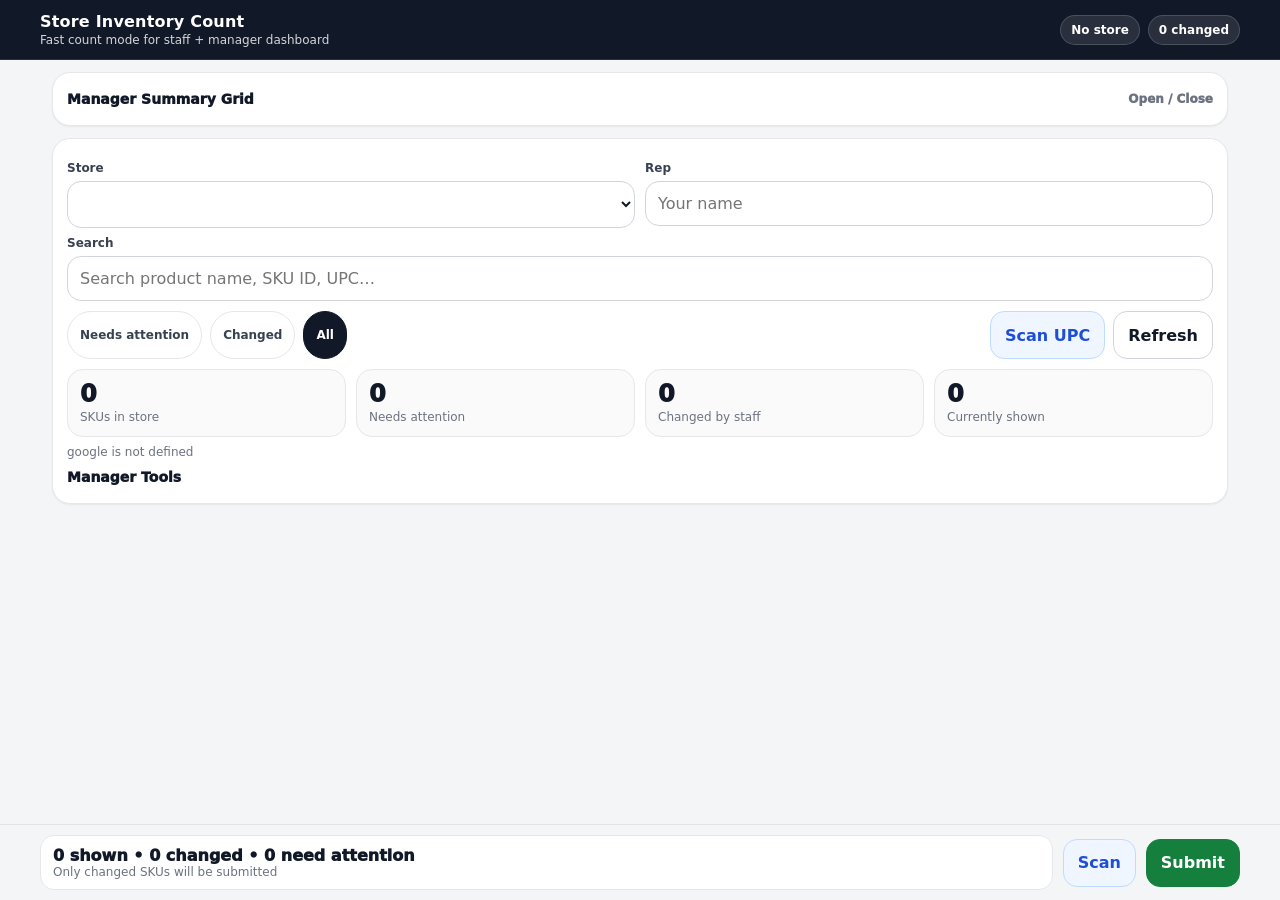
<file: apps-script/Index.html>
<!doctype html>
<html>
<head>
  <meta charset="utf-8" />
  <meta name="viewport" content="width=device-width, initial-scale=1, viewport-fit=cover"/>
  <title>Store Inventory Count</title>
  <style>
    :root{
      --bg:#f4f5f7;
      --card:#ffffff;
      --line:#e5e7eb;
      --text:#111827;
      --muted:#6b7280;
      --primary:#111827;
      --green:#15803d;
      --green-2:#166534;
      --amber:#b45309;
      --amber-bg:#fffbeb;
      --amber-line:#fde68a;
      --red:#b91c1c;
      --red-bg:#fef2f2;
      --red-line:#fecaca;
      --blue:#1d4ed8;
      --blue-bg:#eff6ff;
      --blue-line:#bfdbfe;
      --radius:18px;
      --shadow:0 1px 2px rgba(0,0,0,.06);
    }

    *{box-sizing:border-box}
    html,body{
      margin:0;
      padding:0;
      background:var(--bg);
      color:var(--text);
      font-family:system-ui,-apple-system,Segoe UI,Roboto,Helvetica,Arial,sans-serif;
    }
    body{-webkit-text-size-adjust:100%}

    header{
      position:sticky;
      top:0;
      z-index:40;
      background:var(--primary);
      color:#fff;
      padding:12px 14px calc(12px + env(safe-area-inset-top));
      border-bottom:1px solid rgba(255,255,255,.1);
    }
    .headerInner{
      max-width:1200px;
      margin:0 auto;
      display:flex;
      align-items:center;
      justify-content:space-between;
      gap:10px;
    }
    .titleWrap h1{
      margin:0;
      font-size:16px;
      letter-spacing:.2px;
    }
    .titleWrap .sub{
      font-size:12px;
      opacity:.82;
      margin-top:2px;
    }
    .headerPills{
      display:flex;
      gap:8px;
      flex-wrap:wrap;
      justify-content:flex-end;
    }
    .pill{
      display:inline-flex;
      align-items:center;
      gap:6px;
      border:1px solid rgba(255,255,255,.16);
      background:rgba(255,255,255,.10);
      color:#fff;
      padding:7px 10px;
      border-radius:999px;
      font-size:12px;
      font-weight:900;
      white-space:nowrap;
    }

    main{
      max-width:1200px;
      margin:12px auto;
      padding:0 12px 110px;
    }
    @media (min-width:900px){
      main{padding-bottom:18px;}
    }

    .card{
      background:var(--card);
      border:1px solid var(--line);
      border-radius:var(--radius);
      box-shadow:var(--shadow);
      padding:14px;
      margin-bottom:12px;
    }

    .grid2{display:grid;grid-template-columns:1fr 1fr;gap:10px}
    .grid3{display:grid;grid-template-columns:1fr 1fr 1fr;gap:10px}
    @media (max-width:860px){
      .grid2,.grid3{grid-template-columns:1fr}
    }

    label{
      display:block;
      font-size:12px;
      font-weight:900;
      color:#374151;
      margin:8px 0 6px;
    }
    input,select,textarea,button{
      font:inherit;
    }
    input,select,textarea{
      width:100%;
      background:#fff;
      border:1px solid #d1d5db;
      border-radius:14px;
      padding:12px;
      font-size:16px;
      color:var(--text);
    }
    textarea{
      min-height:76px;
      resize:vertical;
    }

    button{
      border:1px solid #d1d5db;
      background:#fff;
      color:var(--text);
      border-radius:14px;
      padding:12px 14px;
      font-weight:900;
      min-height:48px;
      cursor:pointer;
    }
    button.primary{background:var(--primary);border-color:var(--primary);color:#fff}
    button.submit{background:var(--green);border-color:var(--green);color:#fff}
    button.submit:hover{background:var(--green-2)}
    button.secondaryBlue{background:var(--blue-bg);border-color:var(--blue-line);color:var(--blue)}
    button.warn{background:var(--amber-bg);border-color:var(--amber-line);color:var(--amber)}
    button.danger{background:var(--red-bg);border-color:var(--red-line);color:var(--red)}
    button:disabled{opacity:.6;cursor:not-allowed}

    .btnRow{display:flex;gap:10px;flex-wrap:wrap;align-items:center}
    .tinyRow{display:flex;gap:8px;flex-wrap:wrap;align-items:center}

    .smallMuted{font-size:12px;color:var(--muted)}
    .status{font-size:12px;color:var(--muted);margin-top:8px;white-space:pre-wrap}

    .topTools{
      display:flex;
      gap:10px;
      flex-wrap:wrap;
      align-items:center;
      justify-content:space-between;
      margin-top:10px;
    }
    .filters{
      display:flex;
      gap:8px;
      flex-wrap:wrap;
    }
    .filterChip{
      border:1px solid var(--line);
      background:#fff;
      color:#374151;
      border-radius:999px;
      padding:8px 12px;
      font-size:12px;
      font-weight:900;
      cursor:pointer;
      user-select:none;
    }
    .filterChip.active{
      background:var(--primary);
      border-color:var(--primary);
      color:#fff;
    }

    .summaryGrid{
      display:grid;
      grid-template-columns:repeat(4,1fr);
      gap:10px;
      margin-top:10px;
    }
    @media (max-width:860px){
      .summaryGrid{grid-template-columns:1fr 1fr}
    }
    .summaryBox{
      border:1px solid var(--line);
      background:#fafafa;
      border-radius:16px;
      padding:12px;
    }
    .summaryBox .num{
      font-size:24px;
      font-weight:1000;
      line-height:1;
    }
    .summaryBox .lbl{
      font-size:12px;
      color:var(--muted);
      margin-top:4px;
    }

    .list{
      display:grid;
      gap:10px;
      margin-top:10px;
    }

    .item{
      background:#fff;
      border:1px solid var(--line);
      border-radius:18px;
      padding:12px;
    }
    .item.needs{
      background:var(--red-bg);
      border-color:var(--red-line);
    }
    .item.low{
      background:var(--amber-bg);
      border-color:var(--amber-line);
    }
    .item.changed{
      box-shadow:0 0 0 2px rgba(29,78,216,.08) inset;
    }

    .itemTop{
      display:flex;
      gap:10px;
      justify-content:space-between;
      align-items:flex-start;
    }
    .skuName{
      font-size:16px;
      font-weight:1000;
      line-height:1.2;
    }
    .skuMeta{
      margin-top:5px;
      color:var(--muted);
      font-size:12px;
      line-height:1.35;
    }
    .badgeCol{
      display:flex;
      flex-direction:column;
      gap:6px;
      align-items:flex-end;
      flex-shrink:0;
    }
    .badge{
      display:inline-flex;
      align-items:center;
      gap:6px;
      padding:6px 10px;
      border-radius:999px;
      font-size:11px;
      font-weight:1000;
      border:1px solid var(--line);
      background:#fff;
      white-space:nowrap;
    }
    .badge.red{background:var(--red-bg);border-color:var(--red-line);color:var(--red)}
    .badge.amber{background:var(--amber-bg);border-color:var(--amber-line);color:var(--amber)}
    .badge.blue{background:var(--blue-bg);border-color:var(--blue-line);color:var(--blue)}

    .dataStrip{
      display:grid;
      grid-template-columns:repeat(4,1fr);
      gap:8px;
      margin-top:10px;
    }
    @media (max-width:760px){
      .dataStrip{grid-template-columns:1fr 1fr}
    }
    .dataBox{
      border:1px solid #eef2f7;
      background:#fafafa;
      border-radius:14px;
      padding:10px;
    }
    .dataBox .big{
      font-size:18px;
      font-weight:1000;
      line-height:1;
    }
    .dataBox .lbl{
      font-size:11px;
      color:var(--muted);
      margin-top:5px;
    }

    .countRow{
      margin-top:10px;
      display:grid;
      grid-template-columns:auto 120px auto auto auto;
      gap:8px;
      align-items:center;
    }
    @media (max-width:760px){
      .countRow{
        grid-template-columns:1fr 1fr 1fr;
      }
      .countInputWrap{
        grid-column:1 / -1;
      }
    }

    .miniBtn{
      min-height:52px;
      border-radius:14px;
      font-size:18px;
      font-weight:1000;
      padding:0 14px;
    }
    .quickBtn{
      min-height:52px;
      border-radius:14px;
      background:var(--blue-bg);
      border-color:var(--blue-line);
      color:var(--blue);
      font-weight:1000;
    }
    .countInput{
      width:100%;
      text-align:center;
      font-size:22px;
      font-weight:1000;
      min-height:52px;
    }

    .noteToggle{
      margin-top:10px;
      font-size:12px;
      font-weight:900;
      color:var(--blue);
      cursor:pointer;
      display:inline-block;
    }
    .noteWrap{
      display:none;
      margin-top:8px;
    }
    .noteWrap.open{display:block}

    details.manager{
      margin-top:6px;
    }
    details.manager > summary,
    details.managerSummary > summary{
      list-style:none;
      cursor:pointer;
      font-weight:1000;
      font-size:14px;
      padding:4px 0;
    }
    details.manager > summary::-webkit-details-marker,
    details.managerSummary > summary::-webkit-details-marker{display:none}

    dialog{
      border:none;
      border-radius:18px;
      padding:0;
      width:min(880px,96vw);
    }
    dialog::backdrop{background:rgba(0,0,0,.45)}
    .dlgHeader{
      padding:14px 14px 10px;
      border-bottom:1px solid #eef2f7;
      display:flex;
      justify-content:space-between;
      gap:10px;
      align-items:flex-start;
      position:sticky;
      top:0;
      background:#fff;
      z-index:1;
    }
    .dlgTitle{font-weight:1000}
    .dlgBody{padding:14px}
    .dlgActions{
      display:flex;
      gap:10px;
      flex-wrap:wrap;
      justify-content:flex-end;
      margin-top:12px;
    }
    @media (max-width:680px){
      dialog{width:100vw;height:100vh;border-radius:0;max-width:none}
      .dlgBody{padding-bottom:30px}
    }

    .managerGridWrap{
      overflow:auto;
      border:1px solid var(--line);
      border-radius:16px;
      background:#fff;
      margin-top:12px;
    }
    .managerGrid{
      width:max-content;
      min-width:100%;
      border-collapse:separate;
      border-spacing:0;
      font-size:13px;
    }
    .managerGrid th,
    .managerGrid td{
      border-right:1px solid #eef2f7;
      border-bottom:1px solid #eef2f7;
      padding:10px 8px;
      text-align:center;
      vertical-align:middle;
      background:#fff;
    }
    .managerGrid thead th{
      position:sticky;
      top:0;
      z-index:5;
      background:#f9fafb;
      min-width:92px;
    }
    .managerGrid .stickyLeft{
      position:sticky;
      left:0;
      z-index:6;
      background:#fff;
      text-align:left;
      min-width:220px;
      max-width:220px;
    }
    .managerGrid thead .stickyLeft{
      z-index:7;
      background:#f3f4f6;
    }

    .storeCell{
      display:flex;
      flex-direction:column;
      gap:4px;
    }
    .storeName{
      font-weight:1000;
      line-height:1.2;
    }
    .storeMeta{
      color:var(--muted);
      font-size:11px;
    }
    .storeFlags{
      display:flex;
      gap:6px;
      flex-wrap:wrap;
      margin-top:4px;
    }

    .gridBadge{
      display:inline-flex;
      align-items:center;
      padding:3px 8px;
      border-radius:999px;
      font-size:10px;
      font-weight:1000;
      border:1px solid var(--line);
      background:#fff;
    }
    .gridBadge.red{
      background:var(--red-bg);
      border-color:var(--red-line);
      color:var(--red);
    }
    .gridBadge.amber{
      background:var(--amber-bg);
      border-color:var(--amber-line);
      color:var(--amber);
    }
    .gridBadge.green{
      background:#ecfdf5;
      border-color:#bbf7d0;
      color:#166534;
    }

    .invCell{
      min-width:92px;
      font-weight:1000;
    }
    .invCell .main{
      font-size:16px;
      line-height:1;
    }
    .invCell .sub{
      margin-top:4px;
      font-size:10px;
      color:var(--muted);
      line-height:1.2;
    }
    .invCell.needs{
      background:var(--red-bg);
    }
    .invCell.low{
      background:var(--amber-bg);
    }
    .invCell.ok{
      background:#f9fafb;
    }

    .managerToolbar{
      display:flex;
      gap:10px;
      flex-wrap:wrap;
      align-items:center;
      justify-content:space-between;
      margin-top:10px;
    }
    .managerToolbar .left,
    .managerToolbar .right{
      display:flex;
      gap:8px;
      flex-wrap:wrap;
      align-items:center;
    }
    .managerSearch{
      width:260px;
      max-width:100%;
    }

    .managerLegend{
      display:flex;
      gap:8px;
      flex-wrap:wrap;
      margin-top:10px;
    }

    .bottomBar{
      position:fixed;
      left:0;
      right:0;
      bottom:0;
      z-index:50;
      padding:10px 12px calc(10px + env(safe-area-inset-bottom));
      background:rgba(244,245,247,.94);
      backdrop-filter:saturate(180%) blur(10px);
      border-top:1px solid rgba(17,24,39,.08);
    }
    .bottomInner{
      max-width:1200px;
      margin:0 auto;
      display:grid;
      grid-template-columns:1fr auto auto;
      gap:10px;
      align-items:center;
    }
    @media (max-width:760px){
      .bottomInner{
        grid-template-columns:1fr 1fr;
      }
      .bottomSummary{
        grid-column:1 / -1;
      }
    }
    .bottomSummary{
      background:#fff;
      border:1px solid var(--line);
      border-radius:14px;
      padding:10px 12px;
    }
    .bottomSummary .big{font-weight:1000}

    .toast{
      position:fixed;
      left:50%;
      transform:translateX(-50%);
      bottom:calc(84px + env(safe-area-inset-bottom));
      background:#111827;
      color:#fff;
      padding:10px 12px;
      border-radius:999px;
      font-size:12px;
      font-weight:900;
      display:none;
      z-index:60;
      max-width:90vw;
      text-align:center;
    }
  </style>
</head>
<body>
<header>
  <div class="headerInner">
    <div class="titleWrap">
      <h1>Store Inventory Count</h1>
      <div class="sub">Fast count mode for staff + manager dashboard</div>
    </div>
    <div class="headerPills">
      <div class="pill" id="hdrStore">No store</div>
      <div class="pill" id="hdrChanged">0 changed</div>
    </div>
  </div>
</header>

<main>
  <details class="card managerSummary" id="managerSummaryCard">
    <summary style="display:flex;justify-content:space-between;gap:10px;align-items:center;">
      <span>Manager Summary Grid</span>
      <span class="smallMuted">Open / Close</span>
    </summary>

    <div style="margin-top:10px;display:flex;justify-content:space-between;gap:10px;flex-wrap:wrap;align-items:center">
      <div class="smallMuted">Stores on the left, bottle inventory across the top.</div>
      <div class="tinyRow">
        <button id="refreshManagerGridBtn">Refresh Manager Grid</button>
        <button id="backToInventoryBtn" class="primary">Back to Inventory</button>
      </div>
    </div>

    <div class="managerToolbar">
      <div class="left">
        <input id="managerSearch" class="managerSearch" placeholder="Filter stores or bottles…" />
      </div>
      <div class="right">
        <span class="filterChip" id="mgrStoreCount">0 stores</span>
        <span class="filterChip" id="mgrSkuCount">0 bottles</span>
      </div>
    </div>

    <div class="managerLegend">
      <span class="gridBadge red">Needs attention</span>
      <span class="gridBadge amber">Below PAR</span>
      <span class="gridBadge green">Store OK</span>
    </div>

    <div class="managerGridWrap">
      <table class="managerGrid" id="managerGrid">
        <thead></thead>
        <tbody></tbody>
      </table>
    </div>
  </details>

  <div class="card" id="mainInventoryScreen">
    <div class="grid2">
      <div>
        <label>Store</label>
        <select id="storeSelect"></select>
      </div>
      <div>
        <label>Rep</label>
        <input id="rep" placeholder="Your name" />
      </div>
    </div>

    <label>Search</label>
    <input id="search" placeholder="Search product name, SKU ID, UPC…" />

    <div class="topTools">
      <div class="filters">
        <button class="filterChip" id="filterNeeds">Needs attention</button>
        <button class="filterChip" id="filterChanged">Changed</button>
        <button class="filterChip active" id="filterAll">All</button>
      </div>

      <div class="tinyRow">
        <button class="secondaryBlue" id="scanBtn">Scan UPC</button>
        <button id="refreshBtn">Refresh</button>
      </div>
    </div>

    <div class="summaryGrid">
      <div class="summaryBox">
        <div class="num" id="sumTotal">0</div>
        <div class="lbl">SKUs in store</div>
      </div>
      <div class="summaryBox">
        <div class="num" id="sumNeeds">0</div>
        <div class="lbl">Needs attention</div>
      </div>
      <div class="summaryBox">
        <div class="num" id="sumChanged">0</div>
        <div class="lbl">Changed by staff</div>
      </div>
      <div class="summaryBox">
        <div class="num" id="sumShown">0</div>
        <div class="lbl">Currently shown</div>
      </div>
    </div>

    <div class="status" id="status"></div>

    <details class="manager" id="managerDetails">
      <summary>Manager Tools</summary>

      <div style="margin-top:10px">
        <div class="grid2">
          <div>
            <label>Visit notes</label>
            <textarea id="visitNotes" placeholder="Display issues, out-of-stocks, backroom notes..."></textarea>
          </div>
          <div>
            <label>Submit settings</label>
            <div class="card" style="margin:0;padding:12px">
              <label style="margin-top:0">
                <input type="checkbox" id="updateInventory" checked style="width:auto;margin-right:8px">
                Update inventory on submit
              </label>
              <div class="smallMuted">If checked, on-hand units will be overwritten with staff counts.</div>
            </div>
          </div>
        </div>

        <div class="btnRow" style="margin-top:10px">
          <button id="addExistingBtn">Add Existing SKU</button>
          <button id="addProductBtn">Add New Product</button>
          <button class="warn" id="reorderBtn">Create Reorder</button>
          <button class="danger" id="resetBtn">Reset Staff Counts</button>
        </div>
      </div>
    </details>
  </div>

  <div class="list" id="list"></div>

  <dialog id="scanDialog">
    <div class="dlgHeader">
      <div>
        <div class="dlgTitle">Scan UPC</div>
        <div class="smallMuted" id="scanStatus">Starting…</div>
      </div>
      <button id="closeScanBtn">Close</button>
    </div>
    <div class="dlgBody">
      <video id="scanVideo" autoplay playsinline style="width:100%;border-radius:14px;border:1px solid var(--line);background:#000"></video>
      <div class="smallMuted" style="margin-top:10px">Last scan: <b id="lastScanText">—</b></div>
      <div class="smallMuted" style="margin-top:8px">Each successful scan adds <b>1 bottle</b> to the counted amount.</div>
    </div>
  </dialog>

  <dialog id="addSkuDialog">
    <div class="dlgHeader">
      <div>
        <div class="dlgTitle">Add Existing SKU to Store</div>
        <div class="smallMuted" id="addSkuStatus">Loading…</div>
      </div>
      <button id="closeAddSkuBtn">Close</button>
    </div>
    <div class="dlgBody">
      <label>Choose SKU</label>
      <select id="skuPicker"></select>
      <div class="smallMuted" id="skuPickerMeta" style="margin-top:6px"></div>

      <div class="grid3" style="margin-top:10px">
        <div>
          <label>On-hand bottles</label>
          <input id="as_on_hand_units" type="number" min="0" step="1" value="0">
        </div>
        <div>
          <label>PAR bottles</label>
          <input id="as_par_level_units" type="number" min="0" step="1" value="12">
        </div>
        <div>
          <label>RP bottles</label>
          <input id="as_reorder_point_units" type="number" min="0" step="1" value="4">
        </div>
      </div>

      <div class="dlgActions">
        <button class="primary" id="addSkuToStoreBtn">Add to Store</button>
      </div>
    </div>
  </dialog>

  <dialog id="addProductDialog">
    <div class="dlgHeader">
      <div>
        <div class="dlgTitle">Add New Product</div>
        <div class="smallMuted" id="addProductStatus">Ready.</div>
      </div>
      <button id="closeAddProductBtn">Close</button>
    </div>
    <div class="dlgBody">
      <div class="grid2">
        <div>
          <label>SKU ID</label>
          <input id="ap_sku_id" placeholder="STUR-VOD-CHRY-750">
        </div>
        <div>
          <label>UPC</label>
          <input id="ap_upc" placeholder="123456789012">
        </div>
        <div>
          <label>Product name</label>
          <input id="ap_sku_name" placeholder="Cherry Vodka">
        </div>
        <div>
          <label>Size</label>
          <input id="ap_size" placeholder="750ml">
        </div>
        <div>
          <label>Units per case</label>
          <input id="ap_units_per_case" type="number" min="1" step="1" value="12">
        </div>
        <div>
          <label>Active</label>
          <select id="ap_active">
            <option value="TRUE" selected>TRUE</option>
            <option value="FALSE">FALSE</option>
          </select>
        </div>
      </div>

      <div style="margin-top:12px;border-top:1px solid #eef2f7;padding-top:12px">
        <div style="font-weight:1000">Also add to this store</div>
        <div class="grid3" style="margin-top:6px">
          <div>
            <label>On-hand bottles</label>
            <input id="ap_on_hand_units" type="number" min="0" step="1" value="0">
          </div>
          <div>
            <label>PAR bottles</label>
            <input id="ap_par_level_units" type="number" min="0" step="1" value="12">
          </div>
          <div>
            <label>RP bottles</label>
            <input id="ap_reorder_point_units" type="number" min="0" step="1" value="4">
          </div>
          <div>
            <label>Add to store?</label>
            <select id="ap_add_to_store">
              <option value="YES" selected>YES</option>
              <option value="NO">NO</option>
            </select>
          </div>
        </div>
      </div>

      <div class="dlgActions">
        <button class="primary" id="saveProductBtn">Save Product</button>
      </div>
    </div>
  </dialog>
</main>

<div class="bottomBar">
  <div class="bottomInner">
    <div class="bottomSummary">
      <div class="big" id="bottomSummary">0 shown • 0 changed • 0 need attention</div>
      <div class="smallMuted">Only changed SKUs will be submitted</div>
    </div>
    <button class="secondaryBlue" id="bbScan">Scan</button>
    <button class="submit" id="submitBtn">Submit</button>
  </div>
</div>

<div class="toast" id="toast"></div>

<script>
(() => {
  const $ = (id) => document.getElementById(id);

  let cache = { stores: [], lines: [] };
  let countState = {};
  let filterMode = "all";
  let filterText = "";

  let managerGridData = { stores: [], skus: [] };
  let managerFilterText = "";

  let scanStream = null;
  let scanTimer = null;
  let barcodeDetector = null;
  let lastScanAt = 0;

  function toast(msg){
    const t = $("toast");
    t.textContent = msg;
    t.style.display = "block";
    clearTimeout(toast._timer);
    toast._timer = setTimeout(() => t.style.display = "none", 1800);
  }

  function setStatus(msg){
    $("status").textContent = msg || "";
  }

  function call(fn, payload) {
    return new Promise((resolve, reject) => {
      google.script.run
        .withSuccessHandler(resolve)
        .withFailureHandler(err => reject(new Error(err && err.message ? err.message : String(err))))
        [fn](payload);
    });
  }

  function escapeHtml(s) {
    return String(s ?? "").replace(/[&<>"']/g, m => (
      { "&":"&amp;","<":"&lt;",">":"&gt;",'"':"&quot;","'":"&#039;" }[m]
    ));
  }

  function digits(v){
    return String(v || "").replace(/\D/g, "");
  }

  function savePrefs(){
    localStorage.setItem("inv_store", $("storeSelect").value || "");
    localStorage.setItem("inv_rep", $("rep").value || "");
    localStorage.setItem("inv_manager_open", $("managerDetails").open ? "1" : "0");
    localStorage.setItem("inv_manager_summary_open", $("managerSummaryCard").open ? "1" : "0");
  }

  function loadPrefs(){
    $("rep").value = localStorage.getItem("inv_rep") || "";
    if (localStorage.getItem("inv_manager_open") === "1") $("managerDetails").open = true;
    if (localStorage.getItem("inv_manager_summary_open") === "1") $("managerSummaryCard").open = true;
  }

  function renderStores(stores){
    const sel = $("storeSelect");
    const saved = localStorage.getItem("inv_store") || "";
    sel.innerHTML = "";

    stores.forEach(s => {
      const opt = document.createElement("option");
      opt.value = s.store_id;
      opt.textContent = `${s.store_name}${s.route ? " • " + s.route : ""}`;
      sel.appendChild(opt);
    });

    if (saved && stores.some(s => s.store_id === saved)) {
      sel.value = saved;
    }
  }

  function needsAttention(line){
    return Number(line.on_hand_units || 0) <= Number(line.reorder_point_units || 0);
  }

  function belowPar(line){
    return Number(line.on_hand_units || 0) < Number(line.par_level_units || 0);
  }

  function isChanged(line){
    return !!countState[line.sku_id]?.dirty;
  }

  function visibleLines(){
    const q = (filterText || "").trim().toLowerCase();

    return cache.lines.filter(line => {
      if (q) {
        const hay = [line.sku_name, line.sku_id, line.upc, line.size]
          .map(x => String(x || "").toLowerCase())
          .join(" | ");
        if (!hay.includes(q)) return false;
      }

      if (filterMode === "needs") return needsAttention(line) || belowPar(line);
      if (filterMode === "changed") return isChanged(line);
      return true;
    });
  }

  function summary(){
    const total = cache.lines.length;
    const needs = cache.lines.filter(l => needsAttention(l) || belowPar(l)).length;
    const changed = cache.lines.filter(l => isChanged(l)).length;
    const shown = visibleLines().length;
    return { total, needs, changed, shown };
  }

  function setFilter(mode){
    filterMode = mode;
    $("filterNeeds").classList.toggle("active", mode === "needs");
    $("filterChanged").classList.toggle("active", mode === "changed");
    $("filterAll").classList.toggle("active", mode === "all");
    render();
  }

  function updateSummaryUi(){
    const s = summary();
    $("sumTotal").textContent = s.total;
    $("sumNeeds").textContent = s.needs;
    $("sumChanged").textContent = s.changed;
    $("sumShown").textContent = s.shown;
    $("hdrChanged").textContent = `${s.changed} changed`;

    const storeText = $("storeSelect").selectedOptions[0]?.textContent || "No store";
    $("hdrStore").textContent = storeText;
    $("bottomSummary").textContent = `${s.shown} shown • ${s.changed} changed • ${s.needs} need attention`;
  }

  function ensureState(line){
    if (!countState[line.sku_id]) {
      countState[line.sku_id] = {
        counted: Number(line.on_hand_units || 0),
        notes: "",
        dirty: false
      };
    }
    return countState[line.sku_id];
  }

  function render(){
    const list = $("list");
    list.innerHTML = "";

    const lines = visibleLines();
    updateSummaryUi();

    if (!lines.length) {
      list.innerHTML = `<div class="card"><div style="font-weight:1000">Nothing to show</div><div class="smallMuted" style="margin-top:6px">Try another filter or search term.</div></div>`;
      return;
    }

    lines.forEach(line => {
      const st = ensureState(line);
      const counted = Number(st.counted || 0);
      const onHand = Number(line.on_hand_units || 0);
      const par = Number(line.par_level_units || 0);
      const rp = Number(line.reorder_point_units || 0);
      const delta = counted - onHand;
      const unitsPerCase = Number(line.units_per_case || 12);
      const upc = digits(line.upc);

      const item = document.createElement("div");
      item.className = "item";
      if (needsAttention(line)) item.classList.add("needs");
      else if (belowPar(line)) item.classList.add("low");
      if (st.dirty) item.classList.add("changed");

      item.innerHTML = `
        <div class="itemTop">
          <div>
            <div class="skuName">${escapeHtml(line.sku_name || line.sku_id)}</div>
            <div class="skuMeta">
              SKU: ${escapeHtml(line.sku_id)}
              ${line.size ? ` • ${escapeHtml(line.size)}` : ""}
              ${upc ? ` • UPC ${escapeHtml(upc)}` : ""}
              • ${unitsPerCase}/case
            </div>
          </div>
          <div class="badgeCol">
            ${needsAttention(line) ? `<div class="badge red">At / below reorder point</div>` : ""}
            ${!needsAttention(line) && belowPar(line) ? `<div class="badge amber">Below PAR</div>` : ""}
            ${st.dirty ? `<div class="badge blue">Changed</div>` : ""}
          </div>
        </div>

        <div class="dataStrip">
          <div class="dataBox">
            <div class="big">${onHand}</div>
            <div class="lbl">System on-hand</div>
          </div>
          <div class="dataBox">
            <div class="big">${par}</div>
            <div class="lbl">PAR</div>
          </div>
          <div class="dataBox">
            <div class="big">${rp}</div>
            <div class="lbl">Reorder point</div>
          </div>
          <div class="dataBox">
            <div class="big">${delta > 0 ? "+" + delta : delta}</div>
            <div class="lbl">Delta vs system</div>
          </div>
        </div>
      `;

      const countRow = document.createElement("div");
      countRow.className = "countRow";

      const minus = document.createElement("button");
      minus.className = "miniBtn";
      minus.textContent = "−";

      const inputWrap = document.createElement("div");
      inputWrap.className = "countInputWrap";
      const input = document.createElement("input");
      input.className = "countInput";
      input.type = "number";
      input.min = "0";
      input.step = "1";
      input.inputMode = "numeric";
      input.value = counted;
      inputWrap.appendChild(input);

      const plus = document.createElement("button");
      plus.className = "miniBtn";
      plus.textContent = "+";

      const plusCase = document.createElement("button");
      plusCase.className = "quickBtn";
      plusCase.textContent = `+${unitsPerCase}`;

      const setSystem = document.createElement("button");
      setSystem.className = "quickBtn";
      setSystem.textContent = "Set = system";

      function setCount(v){
        st.counted = Math.max(0, parseInt(v || "0", 10) || 0);
        st.dirty = (st.counted !== onHand) || !!st.notes;
        input.value = st.counted;
        updateSummaryUi();
        render();
      }

      minus.addEventListener("click", () => setCount((Number(st.counted) || 0) - 1));
      plus.addEventListener("click", () => setCount((Number(st.counted) || 0) + 1));
      plusCase.addEventListener("click", () => setCount((Number(st.counted) || 0) + unitsPerCase));
      setSystem.addEventListener("click", () => setCount(onHand));
      input.addEventListener("input", () => setCount(input.value));

      countRow.appendChild(minus);
      countRow.appendChild(inputWrap);
      countRow.appendChild(plus);
      countRow.appendChild(plusCase);
      countRow.appendChild(setSystem);

      const noteToggle = document.createElement("div");
      noteToggle.className = "noteToggle";
      noteToggle.textContent = st.notes ? "Edit note" : "Add note";

      const noteWrap = document.createElement("div");
      noteWrap.className = "noteWrap";
      const noteInput = document.createElement("input");
      noteInput.placeholder = "Optional item note";
      noteInput.value = st.notes || "";
      noteWrap.appendChild(noteInput);

      noteToggle.addEventListener("click", () => {
        noteWrap.classList.toggle("open");
      });

      noteInput.addEventListener("input", () => {
        st.notes = noteInput.value;
        st.dirty = (Number(st.counted) !== onHand) || !!st.notes;
        noteToggle.textContent = st.notes ? "Edit note" : "Add note";
        updateSummaryUi();
      });

      item.appendChild(countRow);
      item.appendChild(noteToggle);
      item.appendChild(noteWrap);
      list.appendChild(item);
    });
  }

  function visibleManagerStores() {
    const q = (managerFilterText || "").trim().toLowerCase();
    if (!q) return managerGridData.stores || [];

    return (managerGridData.stores || []).filter(store => {
      const storeHay = [
        store.store_name,
        store.store_id,
        store.route
      ].map(x => String(x || "").toLowerCase()).join(" | ");

      const skuMatch = (managerGridData.skus || []).some((sku, idx) => {
        const cell = store.cells?.[idx];
        const skuHay = [
          sku.sku_name,
          sku.sku_id,
          sku.size,
          cell?.on_hand_units
        ].map(x => String(x || "").toLowerCase()).join(" | ");
        return skuHay.includes(q);
      });

      return storeHay.includes(q) || skuMatch;
    });
  }

  function renderManagerGrid() {
    const table = $("managerGrid");
    const thead = table.querySelector("thead");
    const tbody = table.querySelector("tbody");

    const skus = managerGridData.skus || [];
    const stores = visibleManagerStores();

    $("mgrStoreCount").textContent = `${stores.length} stores`;
    $("mgrSkuCount").textContent = `${skus.length} bottles`;

    thead.innerHTML = "";
    tbody.innerHTML = "";

    const headRow = document.createElement("tr");

    const firstTh = document.createElement("th");
    firstTh.className = "stickyLeft";
    firstTh.textContent = "Store";
    headRow.appendChild(firstTh);

    skus.forEach(sku => {
      const th = document.createElement("th");
      th.innerHTML = `
        <div style="font-weight:1000">${escapeHtml(sku.sku_name || sku.sku_id)}</div>
        <div class="smallMuted" style="margin-top:4px">${escapeHtml(sku.size || "")}</div>
      `;
      headRow.appendChild(th);
    });

    thead.appendChild(headRow);

    stores.forEach(store => {
      const tr = document.createElement("tr");

      const left = document.createElement("td");
      left.className = "stickyLeft";

      const overallClass =
        store.needs_count > 0 ? "red" :
        store.below_par_count > 0 ? "amber" : "green";

      left.innerHTML = `
        <div class="storeCell">
          <div class="storeName">${escapeHtml(store.store_name || store.store_id)}</div>
          <div class="storeMeta">
            ${escapeHtml(store.store_id || "")}
            ${store.route ? ` • ${escapeHtml(store.route)}` : ""}
          </div>
          <div class="storeFlags">
            <span class="gridBadge ${overallClass}">
              ${store.needs_count > 0
                ? `${store.needs_count} need attention`
                : store.below_par_count > 0
                  ? `${store.below_par_count} below PAR`
                  : `All OK`}
            </span>
          </div>
        </div>
      `;
      tr.appendChild(left);

      store.cells.forEach(cell => {
        const td = document.createElement("td");
        td.className = "invCell " + (
          cell.needs_attention ? "needs" :
          cell.below_par ? "low" : "ok"
        );

        td.innerHTML = `
          <div class="main">${Number(cell.on_hand_units || 0)}</div>
          <div class="sub">PAR ${Number(cell.par_level_units || 0)} • RP ${Number(cell.reorder_point_units || 0)}</div>
        `;
        tr.appendChild(td);
      });

      tbody.appendChild(tr);
    });
  }

  async function loadManagerGrid() {
    try {
      const res = await call("apiGetManagerGrid", null);
      if (!res.ok) throw new Error(res.error || "Failed to load manager grid");
      managerGridData = {
        stores: res.stores || [],
        skus: res.skus || []
      };
      renderManagerGrid();
    } catch (err) {
      setStatus(err.message || String(err));
    }
  }

  async function loadStore(storeId){
    setStatus("Loading inventory...");
    const res = await call("apiGetInitData", storeId);
    if (!res.ok) throw new Error("Load failed.");

    cache.stores = res.stores || cache.stores;
    cache.lines = (res.lines || []).sort((a,b) => String(a.sku_name || "").localeCompare(String(b.sku_name || "")));

    const keep = {};
    cache.lines.forEach(line => {
      const prior = countState[line.sku_id];
      keep[line.sku_id] = prior || {
        counted: Number(line.on_hand_units || 0),
        notes: "",
        dirty: false
      };
    });
    countState = keep;

    savePrefs();
    render();
    setStatus(`Loaded ${cache.lines.length} items.`);
  }

  async function loadStartup(){
    loadPrefs();
    setStatus("Loading stores...");
    const res = await call("apiGetInitData", "");
    cache.stores = res.stores || [];
    renderStores(cache.stores);

    const first = $("storeSelect").value || cache.stores[0]?.store_id || "";
    if (!first) {
      setStatus("No active stores found.");
      render();
      return;
    }

    $("storeSelect").value = first;
    await loadStore(first);
    await loadManagerGrid();
  }

  function resetCounts(){
    if (!confirm("Reset staff counts back to system on-hand for all items?")) return;
    Object.keys(countState).forEach(k => {
      const line = cache.lines.find(x => x.sku_id === k);
      if (!line) return;
      countState[k] = {
        counted: Number(line.on_hand_units || 0),
        notes: "",
        dirty: false
      };
    });
    render();
    toast("Counts reset");
  }

  async function submitCounts(){
    const storeId = $("storeSelect").value;
    const rep = ($("rep").value || "").trim();

    if (!storeId) return toast("Pick a store");
    if (!rep) return toast("Enter your name");

    const items = cache.lines
      .filter(line => countState[line.sku_id]?.dirty)
      .map(line => ({
        sku_id: line.sku_id,
        counted: Number(countState[line.sku_id]?.counted || 0),
        notes: String(countState[line.sku_id]?.notes || "")
      }));

    if (!items.length) return toast("No changed items to submit");

    const updateInventory = $("updateInventory").checked;

    setStatus(`Submitting ${items.length} changed item(s)...`);
    const res = await call("apiSubmitCounts", {
      store_id: storeId,
      rep,
      updateInventory,
      items
    });

    setStatus(res.message || "Submitted");
    toast("Submitted");

    await loadStore(storeId);
    await loadManagerGrid();
  }

  async function createReorder(){
    const storeId = $("storeSelect").value;
    const rep = ($("rep").value || "").trim();
    const notes = $("visitNotes").value || "";

    if (!storeId) return toast("Pick a store");
    if (!rep) return toast("Enter your name");

    setStatus("Creating reorder...");
    const res = await call("apiCreateReorder", {
      store_id: storeId,
      rep,
      notes
    });

    setStatus(`Created ${res.created || 0} reorder lines.`);
    toast(`Reorder: ${res.created || 0}`);
    await loadManagerGrid();
  }

  async function fetchSkusLive(){
    const res = await call("apiListSkus", null);
    return (res.skus || [])
      .sort((a,b) => String(a.sku_name || "").localeCompare(String(b.sku_name || "")));
  }

  function updateSkuMeta(){
    const sel = $("skuPicker");
    const opt = sel.options[sel.selectedIndex];
    if (!opt) {
      $("skuPickerMeta").textContent = "";
      return;
    }
    const upc = digits(opt.dataset.upc || "");
    const units = opt.dataset.units || "12";
    $("skuPickerMeta").textContent = `${upc ? "UPC: " + upc + " • " : ""}${units}/case`;
  }

  async function openAddSkuDialog(){
    $("addSkuStatus").textContent = "Loading SKUs...";
    $("skuPicker").innerHTML = "";

    const skus = await fetchSkusLive();
    if (!skus.length) {
      $("addSkuStatus").textContent = "No active SKUs found.";
      return;
    }

    skus.forEach(s => {
      const opt = document.createElement("option");
      opt.value = s.sku_id;
      opt.textContent = `${s.sku_name}${s.size ? " – " + s.size : ""} (${s.sku_id})`;
      opt.dataset.upc = s.upc || "";
      opt.dataset.units = String(s.units_per_case || 12);
      $("skuPicker").appendChild(opt);
    });

    $("as_on_hand_units").value = "0";
    $("as_par_level_units").value = "12";
    $("as_reorder_point_units").value = "4";
    updateSkuMeta();

    $("addSkuStatus").textContent = "Choose SKU and set store-level values.";
    $("addSkuDialog").showModal();
  }

  async function addSkuToStore(){
    const storeId = $("storeSelect").value;
    const skuId = $("skuPicker").value;
    if (!storeId || !skuId) return;

    $("addSkuToStoreBtn").disabled = true;
    $("addSkuStatus").textContent = "Adding...";

    try {
      const res = await call("apiAddSkuToStore", {
        store_id: storeId,
        sku_id: skuId,
        on_hand_units: parseInt($("as_on_hand_units").value || "0", 10) || 0,
        par_level_units: parseInt($("as_par_level_units").value || "0", 10) || 0,
        reorder_point_units: parseInt($("as_reorder_point_units").value || "0", 10) || 0
      });

      $("addSkuStatus").textContent = res.message || "Added.";
      toast("SKU added");
      await loadStore(storeId);
      await loadManagerGrid();
      $("addSkuDialog").close();
    } catch (e) {
      $("addSkuStatus").textContent = e.message;
    } finally {
      $("addSkuToStoreBtn").disabled = false;
    }
  }

  function openAddProductDialog(){
    $("addProductStatus").textContent = "Creates/updates SKU and can add it to this store.";
    $("ap_sku_id").value = "";
    $("ap_upc").value = "";
    $("ap_sku_name").value = "";
    $("ap_size").value = "750ml";
    $("ap_units_per_case").value = "12";
    $("ap_active").value = "TRUE";
    $("ap_on_hand_units").value = "0";
    $("ap_par_level_units").value = "12";
    $("ap_reorder_point_units").value = "4";
    $("ap_add_to_store").value = "YES";
    $("addProductDialog").showModal();
  }

  async function saveProduct(){
    const storeId = $("storeSelect").value;
    const sku_id = $("ap_sku_id").value.trim();
    const upc = digits($("ap_upc").value.trim());
    const sku_name = $("ap_sku_name").value.trim();
    const size = $("ap_size").value.trim() || "750ml";
    const units_per_case = Math.max(1, parseInt($("ap_units_per_case").value || "12", 10) || 12);
    const active = $("ap_active").value === "TRUE";
    const addToStore = $("ap_add_to_store").value === "YES";

    if (!sku_id) {
      $("addProductStatus").textContent = "SKU ID is required.";
      return;
    }
    if (!sku_name) {
      $("addProductStatus").textContent = "Product name is required.";
      return;
    }

    $("saveProductBtn").disabled = true;
    $("addProductStatus").textContent = "Saving...";

    try {
      const res = await call("apiUpsertProduct", {
        sku: { sku_id, upc, sku_name, size, units_per_case, active },
        addToStore,
        store_id: storeId,
        inventory: {
          on_hand_units: parseInt($("ap_on_hand_units").value || "0", 10) || 0,
          par_level_units: parseInt($("ap_par_level_units").value || "0", 10) || 0,
          reorder_point_units: parseInt($("ap_reorder_point_units").value || "0", 10) || 0
        }
      });

      $("addProductStatus").textContent = res.message || "Saved.";
      toast("Product saved");
      await loadStore(storeId);
      await loadManagerGrid();
      $("addProductDialog").close();
    } catch (e) {
      $("addProductStatus").textContent = e.message;
    } finally {
      $("saveProductBtn").disabled = false;
    }
  }

  function buildUpcIndex(){
    const map = new Map();
    (cache.lines || []).forEach(line => {
      const upc = digits(line.upc);
      if (upc) map.set(upc, line.sku_id);
    });
    return map;
  }

  async function startScan(){
    const dlg = $("scanDialog");
    const video = $("scanVideo");
    const status = $("scanStatus");
    const lastScanText = $("lastScanText");

    if (!("BarcodeDetector" in window)) {
      alert("Barcode scanning is not supported on this device/browser.");
      return;
    }

    barcodeDetector = new BarcodeDetector({ formats: ["upc_a", "ean_13", "ean_8"] });

    try {
      status.textContent = "Requesting camera...";
      lastScanText.textContent = "—";
      dlg.showModal();

      scanStream = await navigator.mediaDevices.getUserMedia({
        video: { facingMode: { ideal: "environment" } },
        audio: false
      });

      video.srcObject = scanStream;
      await video.play();
      status.textContent = "Scanning...";

      const upcIndex = buildUpcIndex();

      const scanOnce = async () => {
        if (!video || video.readyState < 2) return;
        try {
          const barcodes = await barcodeDetector.detect(video);
          if (!barcodes || !barcodes.length) return;

          const code = digits(barcodes[0].rawValue);
          const now = Date.now();
          if (!code || (now - lastScanAt) < 850) return;
          lastScanAt = now;

          lastScanText.textContent = code;

          const skuId = upcIndex.get(code);
          if (!skuId) {
            status.textContent = `Scanned ${code} (not in this store list).`;
            return;
          }

          const line = cache.lines.find(x => x.sku_id === skuId);
          if (!line) return;

          const st = ensureState(line);
          st.counted = (Number(st.counted) || 0) + 1;
          st.dirty = (st.counted !== Number(line.on_hand_units || 0)) || !!st.notes;

          status.textContent = `Matched ${code} → ${skuId}. +1 bottle`;
          toast("+1 bottle");
          render();

          if (navigator.vibrate) navigator.vibrate(60);
        } catch (e) {}
      };

      scanTimer = setInterval(scanOnce, 250);
    } catch (err) {
      status.textContent = "Camera unavailable.";
      stopScan();
    }
  }

  function stopScan(){
    if (scanTimer) {
      clearInterval(scanTimer);
      scanTimer = null;
    }
    if (scanStream) {
      scanStream.getTracks().forEach(t => t.stop());
      scanStream = null;
    }
    const video = $("scanVideo");
    if (video) video.srcObject = null;
    const dlg = $("scanDialog");
    if (dlg && dlg.open) dlg.close();
  }

  $("storeSelect").addEventListener("change", async () => {
    savePrefs();
    countState = {};
    await loadStore($("storeSelect").value);
  });

  $("rep").addEventListener("input", savePrefs);
  $("managerDetails").addEventListener("toggle", savePrefs);
  $("managerSummaryCard").addEventListener("toggle", savePrefs);

  $("search").addEventListener("input", () => {
    filterText = $("search").value || "";
    render();
  });

  $("managerSearch").addEventListener("input", () => {
    managerFilterText = $("managerSearch").value || "";
    renderManagerGrid();
  });

  $("filterNeeds").addEventListener("click", () => setFilter("needs"));
  $("filterChanged").addEventListener("click", () => setFilter("changed"));
  $("filterAll").addEventListener("click", () => setFilter("all"));

  $("refreshBtn").addEventListener("click", () => loadStore($("storeSelect").value).catch(e => setStatus(e.message)));
  $("refreshManagerGridBtn").addEventListener("click", loadManagerGrid);

  $("backToInventoryBtn").addEventListener("click", () => {
    $("managerSummaryCard").open = false;
    savePrefs();
    $("mainInventoryScreen").scrollIntoView({ behavior: "smooth", block: "start" });
  });

  $("resetBtn").addEventListener("click", resetCounts);
  $("submitBtn").addEventListener("click", submitCounts);
  $("reorderBtn").addEventListener("click", createReorder);

  $("scanBtn").addEventListener("click", startScan);
  $("bbScan").addEventListener("click", startScan);
  $("closeScanBtn").addEventListener("click", stopScan);
  $("scanDialog").addEventListener("close", stopScan);

  $("addExistingBtn").addEventListener("click", () => openAddSkuDialog().catch(e => setStatus(e.message)));
  $("skuPicker").addEventListener("change", updateSkuMeta);
  $("addSkuToStoreBtn").addEventListener("click", addSkuToStore);
  $("closeAddSkuBtn").addEventListener("click", () => $("addSkuDialog").close());

  $("addProductBtn").addEventListener("click", openAddProductDialog);
  $("saveProductBtn").addEventListener("click", saveProduct);
  $("closeAddProductBtn").addEventListener("click", () => $("addProductDialog").close());

  loadStartup().catch(err => setStatus(err.message));
})();
</script>
</body>
</html>
</file>
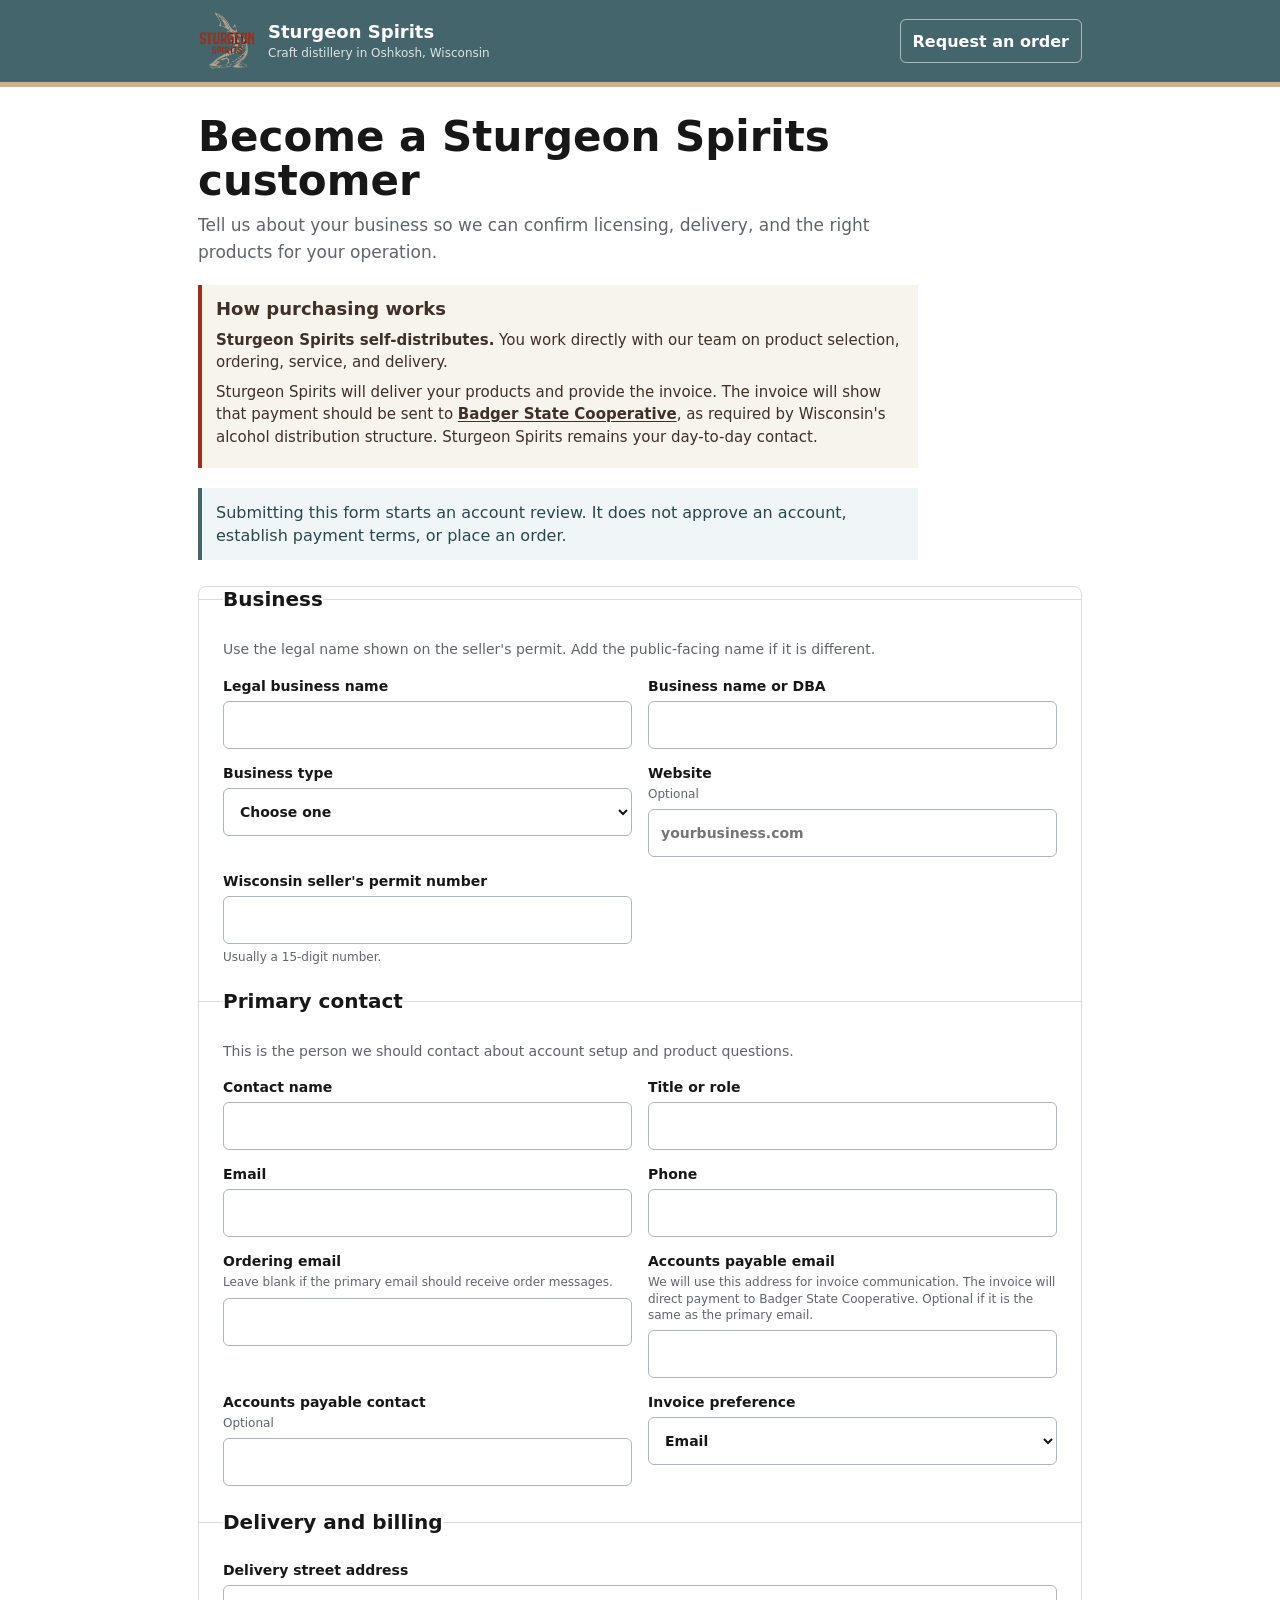
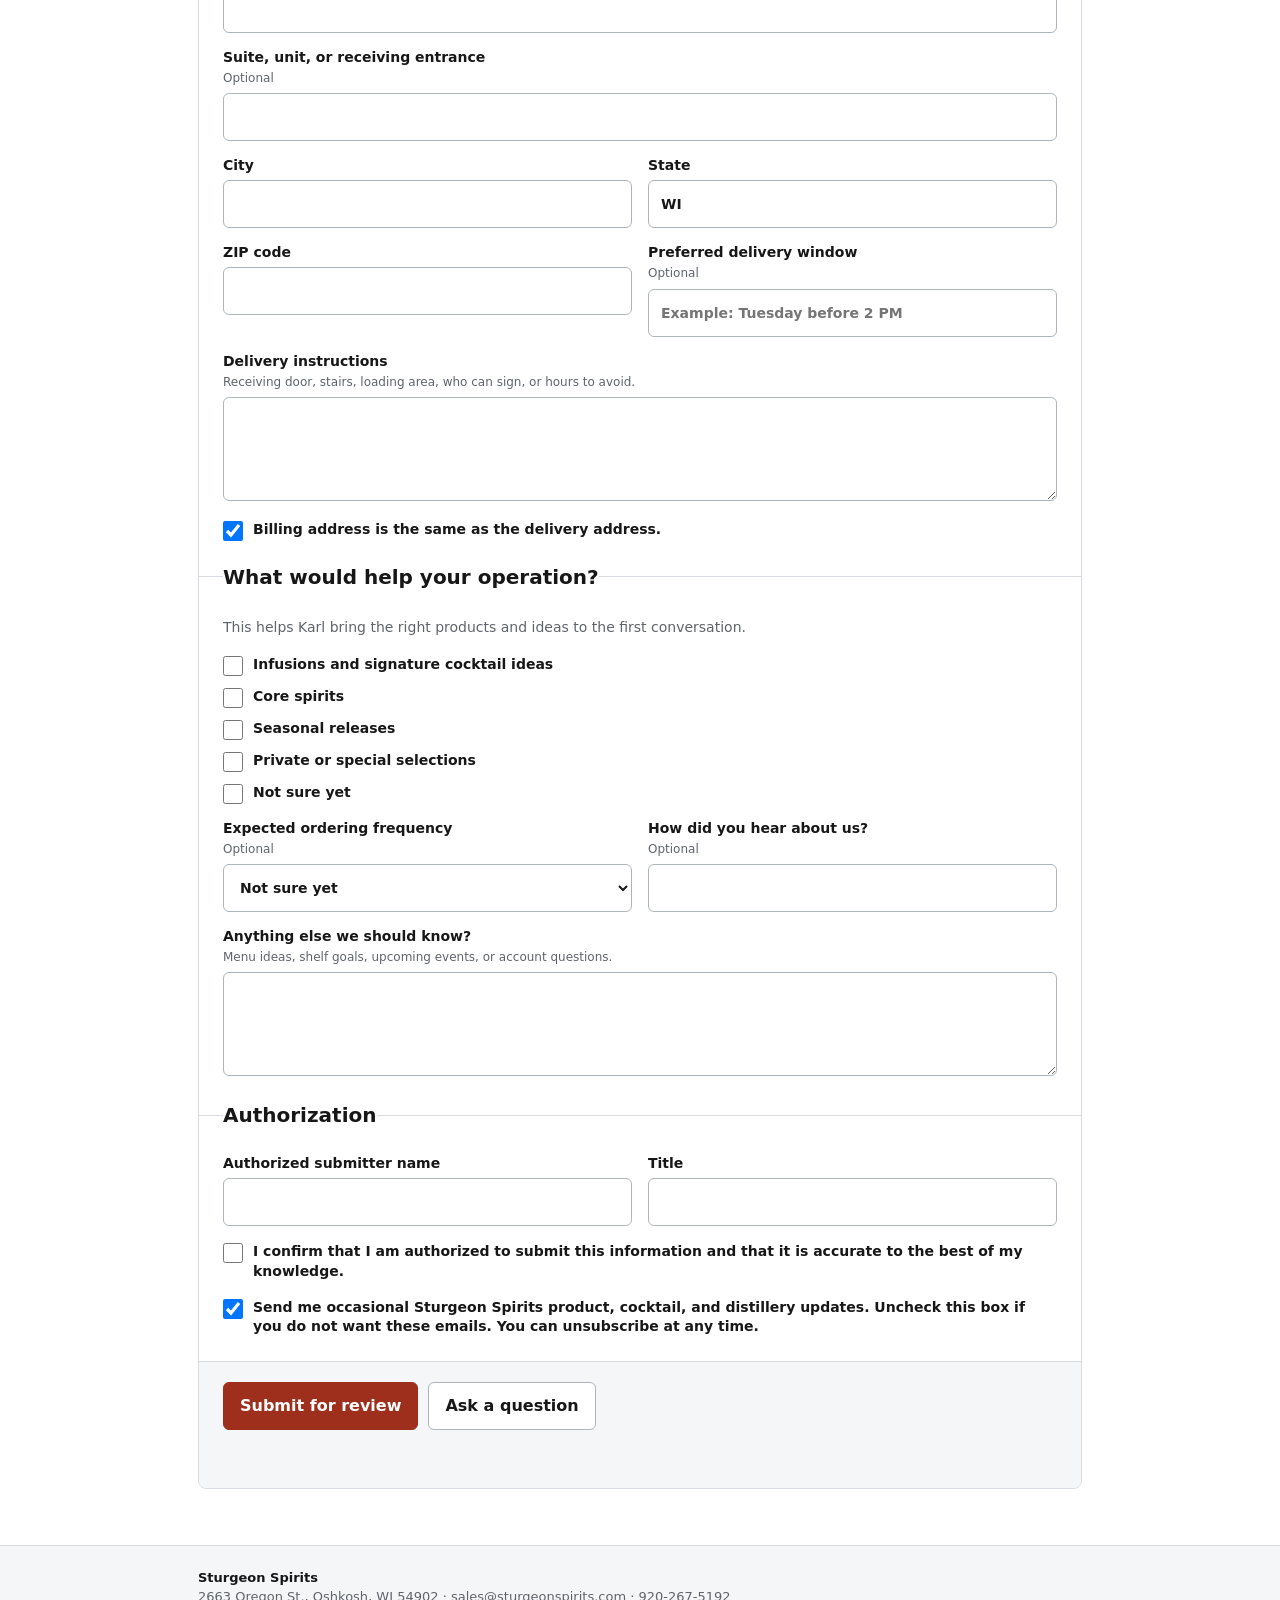
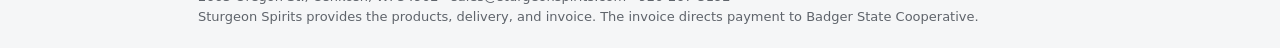
<file: customer-signup.html>
<!doctype html>
<!-- App version: 2026.11.19.81-WEB -->
<html lang="en">
<head>
  <meta charset="utf-8" />
  <meta name="viewport" content="width=device-width, initial-scale=1, viewport-fit=cover" />
  <meta name="app-version" content="2026.11.19.81-WEB" />
  <title>Wholesale application | Sturgeon Distribution Hub</title>
  <link rel="stylesheet" href="/assets/customer-portal.css?v=2026.10.17.55" />
</head>
<body>
  <header class="siteHeader">
    <div class="headerInner">
      <a class="brand" href="https://sturgeonspirits.com" target="_blank" rel="noopener noreferrer">
        <img src="/assets/sturgeon-spirits-logo.png" alt="Sturgeon Spirits" />
        <span class="brandText"><strong>Sturgeon Spirits</strong><span>Craft distillery in Oshkosh, Wisconsin</span></span>
      </a>
      <a class="headerLink" href="/order.html">Request an order</a>
    </div>
  </header>

  <main>
    <div class="pageIntro">
      <h1>Become a Sturgeon Spirits customer</h1>
      <p>Tell us about your business so we can confirm licensing, delivery, and the right products for your operation.</p>
      <section class="notice processNotice" aria-labelledby="purchaseProcessTitle">
        <div>
          <h2 id="purchaseProcessTitle">How purchasing works</h2>
          <p><strong>Sturgeon Spirits self-distributes.</strong> You work directly with our team on product selection, ordering, service, and delivery.</p>
          <p>Sturgeon Spirits will deliver your products and provide the invoice. The invoice will show that payment should be sent to <a href="https://badgerstatecoop.com/wordpress/" target="_blank" rel="noopener noreferrer">Badger State Cooperative</a>, as required by Wisconsin's alcohol distribution structure. Sturgeon Spirits remains your day-to-day contact.</p>
        </div>
      </section>
      <div class="notice">Submitting this form starts an account review. It does not approve an account, establish payment terms, or place an order.</div>
    </div>

    <form id="customerForm" novalidate>
      <input class="honeypot" name="form_trap" type="text" tabindex="-1" autocomplete="one-time-code" aria-hidden="true" />
      <input name="account_id" type="hidden" />
      <fieldset>
        <legend>Business</legend>
        <p class="sectionHelp">Use the legal name shown on the seller's permit. Add the public-facing name if it is different.</p>
        <div class="grid">
          <label>Legal business name
            <input name="legal_business_name" required maxlength="160" autocomplete="organization" />
          </label>
          <label>Business name or DBA
            <input name="business_name" maxlength="160" />
          </label>
          <label>Business type
            <select name="business_type" required>
              <option value="">Choose one</option>
              <option>Restaurant or bar</option>
              <option>Liquor retailer</option>
              <option>Grocery or convenience store</option>
              <option>Hotel or event venue</option>
              <option>Golf course or club</option>
              <option>Caterer</option>
              <option>Other</option>
            </select>
          </label>
          <label>Website <span class="hint">Optional</span>
            <input name="website" type="text" maxlength="300" inputmode="url" autocomplete="url" autocapitalize="off" spellcheck="false" placeholder="yourbusiness.com" />
          </label>
          <label>Wisconsin seller's permit number
            <input name="seller_permit_number" required maxlength="30" inputmode="numeric" autocomplete="off" />
            <span class="hint">Usually a 15-digit number.</span>
          </label>
        </div>
      </fieldset>

      <fieldset>
        <legend>Primary contact</legend>
        <p class="sectionHelp">This is the person we should contact about account setup and product questions.</p>
        <div class="grid">
          <label>Contact name
            <input name="primary_contact_name" required maxlength="120" autocomplete="name" />
          </label>
          <label>Title or role
            <input name="primary_contact_title" maxlength="100" autocomplete="organization-title" />
          </label>
          <label>Email
            <input name="primary_email" required type="email" maxlength="200" inputmode="email" autocomplete="email" />
          </label>
          <label>Phone
            <input name="primary_phone" required type="tel" maxlength="40" inputmode="tel" autocomplete="tel" />
          </label>
          <label>Ordering email <span class="hint">Leave blank if the primary email should receive order messages.</span>
            <input name="ordering_email" type="email" maxlength="200" inputmode="email" />
          </label>
          <label>Accounts payable email <span class="hint">We will use this address for invoice communication. The invoice will direct payment to Badger State Cooperative. Optional if it is the same as the primary email.</span>
            <input name="ap_email" type="email" maxlength="200" inputmode="email" />
          </label>
          <label>Accounts payable contact <span class="hint">Optional</span>
            <input name="ap_contact_name" maxlength="120" />
          </label>
          <label>Invoice preference
            <select name="invoice_preference">
              <option>Email</option>
              <option>Paper with delivery</option>
              <option>Both email and paper</option>
            </select>
          </label>
        </div>
      </fieldset>

      <fieldset>
        <legend>Delivery and billing</legend>
        <div class="grid">
          <label class="span2">Delivery street address
            <input name="delivery_address_1" required maxlength="180" autocomplete="street-address" />
          </label>
          <label class="span2">Suite, unit, or receiving entrance <span class="hint">Optional</span>
            <input name="delivery_address_2" maxlength="120" />
          </label>
          <label>City
            <input name="delivery_city" required maxlength="100" autocomplete="address-level2" />
          </label>
          <label>State
            <input name="delivery_state" required maxlength="2" value="WI" autocomplete="address-level1" />
          </label>
          <label>ZIP code
            <input name="delivery_zip" required maxlength="10" inputmode="numeric" autocomplete="postal-code" />
          </label>
          <label>Preferred delivery window <span class="hint">Optional</span>
            <input name="delivery_window" maxlength="160" placeholder="Example: Tuesday before 2 PM" />
          </label>
          <label class="span2">Delivery instructions <span class="hint">Receiving door, stairs, loading area, who can sign, or hours to avoid.</span>
            <textarea name="delivery_instructions" maxlength="1000"></textarea>
          </label>
          <label class="span2 checkLabel">
            <input id="billingSame" name="billing_same" type="checkbox" checked />
            <span>Billing address is the same as the delivery address.</span>
          </label>
          <div class="span2 grid" id="billingFields" hidden>
            <label class="span2">Billing street address
              <input name="billing_address_1" maxlength="180" autocomplete="billing street-address" />
            </label>
            <label>Billing city
              <input name="billing_city" maxlength="100" autocomplete="billing address-level2" />
            </label>
            <label>Billing state
              <input name="billing_state" maxlength="2" value="WI" autocomplete="billing address-level1" />
            </label>
            <label>Billing ZIP code
              <input name="billing_zip" maxlength="10" inputmode="numeric" autocomplete="billing postal-code" />
            </label>
          </div>
        </div>
      </fieldset>

      <fieldset>
        <legend>What would help your operation?</legend>
        <p class="sectionHelp">This helps Karl bring the right products and ideas to the first conversation.</p>
        <div class="grid">
          <div class="span2 checkGroup" role="group" aria-label="Product interests">
            <label class="checkLabel"><input name="product_interests" type="checkbox" value="Infusions and signature cocktails" /><span>Infusions and signature cocktail ideas</span></label>
            <label class="checkLabel"><input name="product_interests" type="checkbox" value="Core spirits" /><span>Core spirits</span></label>
            <label class="checkLabel"><input name="product_interests" type="checkbox" value="Seasonal releases" /><span>Seasonal releases</span></label>
            <label class="checkLabel"><input name="product_interests" type="checkbox" value="Special selections" /><span>Private or special selections</span></label>
            <label class="checkLabel"><input name="product_interests" type="checkbox" value="Not sure yet" /><span>Not sure yet</span></label>
          </div>
          <label>Expected ordering frequency <span class="hint">Optional</span>
            <select name="expected_order_frequency">
              <option value="">Not sure yet</option>
              <option>Weekly</option>
              <option>Every two weeks</option>
              <option>Monthly</option>
              <option>Seasonally or for events</option>
            </select>
          </label>
          <label>How did you hear about us? <span class="hint">Optional</span>
            <input name="referral_source" maxlength="160" />
          </label>
          <label class="span2">Anything else we should know? <span class="hint">Menu ideas, shelf goals, upcoming events, or account questions.</span>
            <textarea name="notes" maxlength="2000"></textarea>
          </label>
        </div>
      </fieldset>

      <fieldset>
        <legend>Authorization</legend>
        <div class="grid">
          <label>Authorized submitter name
            <input name="authorized_name" required maxlength="120" autocomplete="name" />
          </label>
          <label>Title
            <input name="authorized_title" required maxlength="100" autocomplete="organization-title" />
          </label>
          <label class="span2 checkLabel">
            <input name="attested" type="checkbox" required />
            <span>I confirm that I am authorized to submit this information and that it is accurate to the best of my knowledge.</span>
          </label>
          <label class="span2 checkLabel">
            <input name="newsletter_opt_in" type="checkbox" checked />
            <span>Send me occasional Sturgeon Spirits product, cocktail, and distillery updates. Uncheck this box if you do not want these emails. You can unsubscribe at any time.</span>
          </label>
        </div>
      </fieldset>

      <div class="formActions">
        <div class="actions">
          <button class="primary" id="submitCustomerBtn" type="submit">Submit for review</button>
          <a class="button" href="mailto:sales@sturgeonspirits.com">Ask a question</a>
        </div>
        <div class="status" id="customerStatus" role="status" aria-live="polite"></div>
      </div>
    </form>

    <section class="successPanel" id="customerSuccess" hidden tabindex="-1">
      <h2>Thanks. We received your information.</h2>
      <p>Karl or a member of the Sturgeon Spirits team will review the account and follow up about licensing, products, delivery, and ordering access.</p>
      <p class="reference" id="customerReference"></p>
      <p><a href="mailto:sales@sturgeonspirits.com">sales@sturgeonspirits.com</a> · 920-267-5192</p>
    </section>
  </main>

  <footer><div class="footerInner"><strong>Sturgeon Spirits</strong><br />2663 Oregon St., Oshkosh, WI 54902 · sales@sturgeonspirits.com · 920-267-5192<br />Sturgeon Spirits provides the products, delivery, and invoice. The invoice directs payment to Badger State Cooperative.</div></footer>

  <script>
  (() => {
    "use strict";
    window.addEventListener("unhandledrejection", e => console.error("Unhandled promise rejection:", e.reason));
    window.addEventListener("error", e => console.error("Unhandled error:", e.error || e.message));
    const APP_VERSION = "2026.11.19.81-WEB";
    const form = document.getElementById("customerForm");
    const status = document.getElementById("customerStatus");
    const submit = document.getElementById("submitCustomerBtn");
    const billingSame = document.getElementById("billingSame");
    const billingFields = document.getElementById("billingFields");
    let submissionToken = crypto.randomUUID ? crypto.randomUUID() : `${Date.now()}-${Math.random()}`;

    const link = new URLSearchParams(window.location.search);
    function applyLinkContext(){
      const accountId = link.get("account_id") || "";
      const business = link.get("business") || "";
      const email = link.get("email") || "";
      form.elements.account_id.defaultValue = accountId;
      form.elements.account_id.value = accountId;
      if (business) form.elements.business_name.defaultValue = business;
      if (business && !form.elements.business_name.value) form.elements.business_name.value = business;
      if (email) form.elements.primary_email.defaultValue = email;
      if (email) form.elements.ordering_email.defaultValue = email;
      if (email && !form.elements.primary_email.value) form.elements.primary_email.value = email;
      if (email && !form.elements.ordering_email.value) form.elements.ordering_email.value = email;
      // Anything else the Directory already knows, so returning customers don't retype it.
      [["contact", "primary_contact_name"], ["phone", "primary_phone"], ["address", "delivery_address_1"], ["city", "delivery_city"], ["state", "delivery_state"], ["zip", "delivery_zip"]].forEach(([param, field]) => {
        let value = (link.get(param) || "").trim();
        if (!value) return;
        if (param === "state") { value = value.toUpperCase(); if (value === "WISCONSIN") value = "WI"; if (value.length !== 2) return; }
        form.elements[field].defaultValue = value;
        if (!form.elements[field].value || (param === "state" && form.elements[field].value === "WI")) form.elements[field].value = value;
      });
    }
    applyLinkContext();
    window.addEventListener("pageshow", applyLinkContext);
    window.setTimeout(applyLinkContext, 250);

    billingSame.addEventListener("change", () => { billingFields.hidden = billingSame.checked; });

    // Paper mode (?paper=1, Karl 2026-11-19): staff type in a form the customer filled out on paper. Staff don't sign
    // the authorization; they confirm the customer signed the paper form. Saved through the signed-in Hub, not the
    // public form, so no new-application email goes out.
    const paperMode = link.get("paper") === "1";
    function setLabelText(control, text){
      const label = control.closest("label");
      const textNode = label && [...label.childNodes].find(n => n.nodeType === Node.TEXT_NODE && n.textContent.trim());
      if (textNode) textNode.textContent = `${text}\n`;
    }
    if (paperMode) {
      document.title = "Enter a paper form | Sturgeon Distribution Hub";
      document.querySelector(".pageIntro h1").textContent = "Enter a paper customer form";
      document.querySelector(".pageIntro p").textContent = "Type in what the customer wrote on their paper form. You don't sign anything here: the customer signed the paper form. It saves straight to Orders & Accounts > Applications.";
      const notice = document.querySelector(".processNotice");
      if (notice) notice.hidden = true;
      form.elements.authorized_name.required = false;
      form.elements.authorized_title.required = false;
      setLabelText(form.elements.authorized_name, "Signed by (leave blank if it was the primary contact)");
      setLabelText(form.elements.authorized_title, "Signer's title (optional)");
      form.elements.attested.closest("label").querySelector("span").textContent = "The customer signed the paper form.";
      form.elements.newsletter_opt_in.checked = false;
      form.elements.newsletter_opt_in.defaultChecked = false;
      form.elements.newsletter_opt_in.closest("label").querySelector("span").textContent = "The customer checked the box asking for product, cocktail, and distillery emails.";
      submit.textContent = "Save paper form";
    }

    // Show a visible message instead of relying on the browser's validation bubble,
    // which iPhone Safari often does not display (the customer only saw the page jump).
    function fieldLabel(control){
      if (control.name === "attested") return paperMode ? "the signed paper form checkbox" : "the authorization checkbox";
      const label = control.closest("label");
      if (!label) return "a required field";
      const text = [...label.childNodes].filter(n => n.nodeType === Node.TEXT_NODE).map(n => n.textContent).join(" ").trim();
      return text || "a required field";
    }
    function clearFieldErrors(){
      form.querySelectorAll(".fieldError").forEach(el => el.remove());
      form.querySelectorAll("[aria-invalid]").forEach(el => el.removeAttribute("aria-invalid"));
    }
    function showFieldErrors(){
      const invalid = [...form.querySelectorAll("input, select, textarea")].filter(c => !c.disabled && c.type !== "hidden" && !c.closest("[hidden]") && !c.checkValidity());
      invalid.forEach(control => {
        control.setAttribute("aria-invalid", "true");
        const note = document.createElement("span");
        note.className = "fieldError";
        note.textContent = control.type === "checkbox" ? "Please check this box." : (control.validity.valueMissing ? "This is required." : control.validationMessage);
        (control.type === "checkbox" ? control.closest("label") : control).insertAdjacentElement("afterend", note);
      });
      const first = invalid[0];
      const names = [...new Set(invalid.map(fieldLabel))];
      status.className = "status error";
      status.textContent = `Please fix ${names.length === 1 ? "this field" : "these fields"} and submit again: ${names.join(", ")}.`;
      if (first) {
        first.scrollIntoView({ behavior:"smooth", block:"center" });
        first.focus({ preventScroll:true });
      }
    }
    form.addEventListener("input", event => {
      if (event.target.getAttribute("aria-invalid") && event.target.checkValidity()) {
        event.target.removeAttribute("aria-invalid");
        const note = event.target.type === "checkbox" ? event.target.closest("label").nextElementSibling : event.target.nextElementSibling;
        if (note && note.classList.contains("fieldError")) note.remove();
      }
    });

    form.addEventListener("submit", async event => {
      event.preventDefault();
      status.className = "status";
      status.textContent = "";
      clearFieldErrors();
      if (!form.checkValidity()) { showFieldErrors(); return; }
      const data = new FormData(form);
      const payload = Object.fromEntries(data.entries());
      payload.action = "submitCustomerApplication";
      payload.account_id = link.get("account_id") || payload.account_id || "";
      payload.app_version = APP_VERSION;
      payload.submission_token = submissionToken;
      payload.billing_same = billingSame.checked;
      payload.attested = data.has("attested");
      payload.newsletter_opt_in = data.has("newsletter_opt_in");
      payload.product_interests = data.getAll("product_interests");
      if (paperMode) {
        payload.action = "submitPaperCustomerApplication";
        payload.paper_signed = data.has("attested");
        delete payload.attested;
        delete payload.form_trap;
      }
      submit.disabled = true;
      submit.textContent = paperMode ? "Saving..." : "Submitting...";
      try {
        const response = await fetch(paperMode ? "/api/inventory" : "/api/customer", {
          method:"POST",
          headers:{"Content-Type":"application/json"},
          credentials:"same-origin",
          body:JSON.stringify(payload),
        });
        const result = await response.json().catch(() => ({}));
        if (paperMode && (response.status === 401 || response.status === 403)) {
          throw new Error("Sign in to the Hub in another tab first, then press Save paper form again. What you typed stays here.");
        }
        if (!result.ok) throw new Error(result.error || "We could not submit the form.");
        form.hidden = true;
        if (paperMode) {
          const success = document.getElementById("customerSuccess");
          success.querySelector("h2").textContent = "Saved. The paper form is in the Hub.";
          success.querySelectorAll("p:not(.reference)").forEach(el => el.remove());
          const open = document.createElement("p");
          const openLink = document.createElement("a");
          openLink.href = `/?application=${encodeURIComponent(result.application_id)}`;
          openLink.textContent = "Open it in Orders & Accounts";
          open.append(openLink);
          success.append(open);
        }
        document.getElementById("customerReference").textContent = `Application reference: ${result.application_id}`;
        const success = document.getElementById("customerSuccess");
        success.hidden = false;
        success.focus();
      } catch (error) {
        status.className = "status error";
        status.textContent = paperMode ? error.message : `${error.message} Please try again or email sales@sturgeonspirits.com.`;
        submit.disabled = false;
        submit.textContent = paperMode ? "Save paper form" : "Submit for review";
      }
    });
  })();
  </script>
</body>
</html>
</file>
<file: assets/customer-portal.css>
/* App version: 2026.09.17.28 */
:root{
  --ink:#171717;
  --muted:#5f646b;
  --line:#d9dde2;
  --soft:#f5f6f7;
  --brand:#9f2f1d;
  --brand-dark:#792214;
  --teal:#44656b;
  --sand:#c7b294;
  --success:#17633b;
  --success-bg:#edf8f1;
  --danger:#a02323;
  --danger-bg:#fff1f1;
  --radius:8px;
}

*{box-sizing:border-box}
[hidden]{display:none!important}
html{color-scheme:light}
body{
  margin:0;
  background:#fff;
  color:var(--ink);
  font-family:system-ui,-apple-system,"Segoe UI",Roboto,Helvetica,Arial,sans-serif;
  -webkit-text-size-adjust:100%;
}
a{color:inherit}
button,input,select,textarea{font:inherit}
button,a.button{touch-action:manipulation}

.siteHeader{
  background:var(--teal);
  color:#fff;
  border-bottom:5px solid var(--sand);
}
.headerInner{
  width:min(920px,100%);
  min-height:76px;
  margin:0 auto;
  padding:12px 18px;
  display:flex;
  align-items:center;
  justify-content:space-between;
  gap:16px;
}
.brand{
  display:flex;
  align-items:center;
  gap:12px;
  min-width:0;
  text-decoration:none;
}
.brand img{
  width:58px;
  height:58px;
  object-fit:contain;
}
.brandText strong{display:block;font-size:18px;line-height:1.1}
.brandText span{display:block;margin-top:4px;font-size:12px;color:rgba(255,255,255,.82)}
.headerLink{
  min-height:44px;
  padding:10px 12px;
  display:inline-flex;
  align-items:center;
  justify-content:center;
  border:1px solid rgba(255,255,255,.55);
  border-radius:6px;
  color:#fff;
  font-weight:700;
  text-decoration:none;
  white-space:nowrap;
}
.headerLinks{display:flex;align-items:center;gap:8px}

main{width:min(920px,100%);margin:0 auto;padding:28px 18px 56px}
.pageIntro{max-width:720px;margin-bottom:26px}
h1{margin:0 0 10px;font-size:clamp(28px,7vw,42px);line-height:1.04;letter-spacing:0}
.pageIntro p{margin:0;color:var(--muted);font-size:17px;line-height:1.55}
.notice{
  display:flex;
  gap:10px;
  align-items:flex-start;
  margin:20px 0 0;
  padding:13px 14px;
  border-left:4px solid var(--teal);
  background:#f0f6f7;
  color:#29474d;
  line-height:1.45;
}
.processNotice{margin-top:20px;background:#f7f3ed;border-left-color:var(--brand);color:#3f3028}
.processNotice h2{margin:0 0 8px;font-size:18px;line-height:1.25;letter-spacing:0}
.processNotice p{margin:7px 0;color:inherit;font-size:15px;line-height:1.5}
.processNotice a{font-weight:750;text-decoration:underline;text-underline-offset:2px}

form{border:1px solid var(--line);border-radius:var(--radius);overflow:hidden;background:#fff}
fieldset{margin:0;padding:24px;border:0;border-top:1px solid var(--line)}
fieldset:first-child{border-top:0}
legend{padding:0;margin:0 0 4px;font-size:20px;font-weight:800}
.sectionHelp{margin:0 0 18px;color:var(--muted);font-size:14px;line-height:1.45}
.grid{display:grid;grid-template-columns:repeat(2,minmax(0,1fr));gap:16px}
.span2{grid-column:1 / -1}
label{display:block;font-size:14px;font-weight:750}
.hint{display:block;margin-top:5px;color:var(--muted);font-size:12px;line-height:1.35;font-weight:500}
input,select,textarea{
  width:100%;
  min-height:48px;
  margin-top:7px;
  padding:11px 12px;
  border:1px solid #aeb4bb;
  border-radius:6px;
  background:#fff;
  color:var(--ink);
}
textarea{min-height:104px;resize:vertical;line-height:1.45}
input:focus,select:focus,textarea:focus{outline:3px solid rgba(68,101,107,.22);border-color:var(--teal)}
.checkGroup{display:grid;gap:11px}
.checkLabel{
  display:flex;
  gap:10px;
  align-items:flex-start;
  font-weight:600;
  line-height:1.4;
}
.checkLabel input{width:20px;height:20px;min-height:20px;margin:1px 0 0;flex:0 0 auto}
.checkLabel span{min-width:0}
.formActions{padding:20px 24px 24px;border-top:1px solid var(--line);background:var(--soft)}
.button,button{
  min-height:48px;
  padding:11px 16px;
  border:1px solid #aeb4bb;
  border-radius:6px;
  background:#fff;
  color:var(--ink);
  font-weight:800;
  cursor:pointer;
}
button.primary,.button.primary{border-color:var(--brand);background:var(--brand);color:#fff}
button.primary:hover,.button.primary:hover{background:var(--brand-dark)}
button:disabled{cursor:wait;opacity:.65}
.button{text-decoration:none;display:inline-flex;align-items:center;justify-content:center}
.actions{display:flex;gap:10px;align-items:center;flex-wrap:wrap}
.status{min-height:22px;margin-top:12px;font-size:14px;font-weight:650;line-height:1.4}
.status.error{padding:10px 12px;background:var(--danger-bg);color:var(--danger);border-radius:6px}
.fieldError{display:block;margin-top:4px;font-size:13px;font-weight:650;color:var(--danger)}
[aria-invalid="true"]{border-color:var(--danger)!important;outline-color:var(--danger)}
.successPanel{padding:28px;border:1px solid #b9dfc8;background:var(--success-bg);border-radius:var(--radius)}
.successPanel h2{margin:0 0 8px;color:var(--success)}
.successPanel p{margin:7px 0;line-height:1.5}
.reference{font-size:18px;font-weight:800}
.visuallyHidden{position:absolute!important;width:1px!important;height:1px!important;padding:0!important;margin:-1px!important;overflow:hidden!important;clip:rect(0,0,0,0)!important;white-space:nowrap!important;border:0!important}
.honeypot{position:absolute;left:-9999px;opacity:0;pointer-events:none}

.orderLines{display:grid;gap:12px}
.orderLine{
  display:grid;
  grid-template-columns:minmax(0,2fr) minmax(95px,.7fr) minmax(110px,.8fr) 48px;
  gap:10px;
  align-items:end;
  padding:14px;
  border:1px solid var(--line);
  border-radius:var(--radius);
  background:var(--soft);
}
.orderLine label{min-width:0}
.iconButton{width:48px;padding:0;font-size:22px;line-height:1;color:var(--danger)}
.totals{display:flex;gap:18px;flex-wrap:wrap;margin-top:14px;color:var(--muted);font-weight:700}
.loading{color:var(--muted);font-size:14px}

footer{border-top:1px solid var(--line);background:var(--soft)}
.footerInner{width:min(920px,100%);margin:0 auto;padding:22px 18px;color:var(--muted);font-size:13px;line-height:1.5}
.footerInner strong{color:var(--ink)}

@media (max-width:680px){
  .headerInner{align-items:flex-start}
  .brand img{width:48px;height:48px}
  .brandText strong{font-size:16px}
  .brandText span{font-size:11px}
  .headerLink{min-height:42px;padding:9px 10px;font-size:13px}
  .headerLinks{gap:6px}
  main{padding:22px 12px 42px}
  .grid{grid-template-columns:1fr}
  .span2{grid-column:auto}
  fieldset{padding:20px 16px}
  .formActions{padding:18px 16px}
  .actions{display:grid;grid-template-columns:1fr}
  .actions>*{width:100%}
  .orderLine{grid-template-columns:1fr 1fr 48px}
  .orderLine .productField{grid-column:1 / -1}
}

/* Two header buttons do not fit beside the name on narrow phones: keep the name whole and let the buttons wrap
   to their own row instead of drawing on top of it. */
@media (max-width:520px){
  .headerInner{flex-wrap:wrap;row-gap:10px}
  .brand{flex:0 0 auto}
  .headerLinks{margin-left:auto;flex-wrap:wrap;justify-content:flex-end}
}
@media (max-width:380px){
  .headerInner{padding-left:12px;padding-right:12px;gap:8px}
  .brandText span{display:none}
  .headerLink{font-size:12px;padding-left:8px;padding-right:8px}
  h1{font-size:30px}
  .orderLine{grid-template-columns:1fr 48px}
  .orderLine .productField,.orderLine .quantityField{grid-column:1 / -1}
}
</file>
